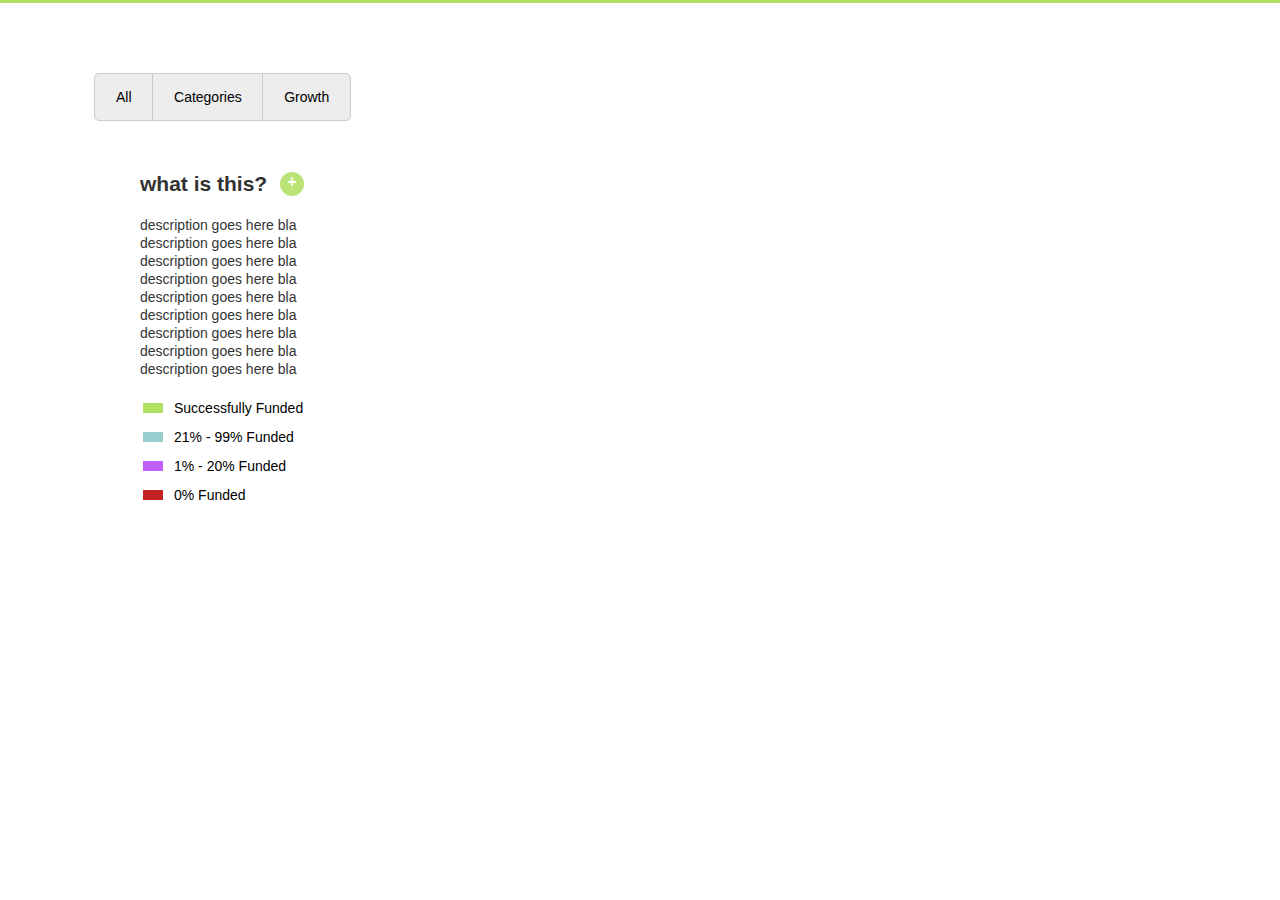
<file: proto/v1/d3/index.html>
<!DOCTYPE html>
<html>
<head>
	<link href='http://fonts.googleapis.com/css?family=Oxygen:400,700' rel='stylesheet' type='text/css'>
	<script src="http://d3js.org/d3.v3.min.js"></script>
	<script src="http://d3js.org/colorbrewer.v1.min.js"></script>
	<script src="http://labratrevenge.com/d3-tip/javascripts/d3.tip.min.js"></script>
	<script src="http://code.jquery.com/jquery-1.10.2.min.js"></script>
	<style>
		body {
			font-family:"Helvetica neue", Helvetica, Arial, sans-serif;
			margin:auto;
		}
		#line {
			height:3px;
			background-color:#afe061;
		}
		.circLegend{
			fill:none;
			stroke-width:2px;
			stroke:#ddd;
			stroke-dasharray:44;
		}
		.legend text{
			font-size:11.5px
		}
		.axis path,
		.axis line{
			shape-rendering:crispEdges;
			fill:none;
			stroke:#000;
		}
		.x.axis path{
			display:none;
		}
		.axis text{
			font-size:11.5px;
		}
		label{
			position:relative;
			bottom:525px;
			left:30px;
		}
		.d3-tip{
			opacity:0.5;
			font:12px sans-serif;
			line-height:1;
			padding:12px;
			border-radius:2px;
			background-color:#fff;
			border-style:solid;
			border-width:1px;
			border-color:#ccc;
		}
		.d3-tip:after{
			box-sizing:border-box;
			display:inline;
			font-size:10px;
			width:100%;
			line-height:1;
			color:rgba(0,0,0,0.8);
			content:"\25BC";
			position:absolute;
			text-align:center;
		}
		.d3-tip.n:after{
			margin:-1px,0,0,0;
			top:100%;
			left:0;
		}
		.d3-tip h4 {
			font: sans-serif;
			border-bottom-style: solid;
			margin: 0 auto;
			border-bottom-width: 1px;
		}
		input {
			border:none;
			border-radius:5px;
			padding:15px;
			padding-left:21px;
			padding-right:21px;
			background-color:#ededed;
			font-family: helvetica;
			font-size:14px;
			margin-left:-6px;
			border:1px solid #ccc;
		}
		input:hover {
			background-color:#ddd;
		}
		input:focus {
			outline:0;
		}
		.button-all {
			border-top-right-radius: 0px;
			border-bottom-right-radius: 0px;
		}
		.button-categories {
			border-radius:0px;
		}
		.button-growth {
			border-top-left-radius: 0px;
			border-bottom-left-radius: 0px;
		}
		#navigation {
			border:0px solid black;
			width:300px;
			position:relative;
			left:100px;
			bottom:30px;
		}
		table {
			font-size:14px;
			position:relative;
			top:10px;
			left:140px;
		}
		td {
			padding-bottom:10px;
		}
		.legend-square {
			height:10px;
			width:20px;
		}
		.legend-text {
			padding-left:8px;
		}
		#legend-square-1 {
			background-color: #afe061;
		}
		#legend-square-2 {
			background-color: #96cdcd;
		}
		#legend-square-3 {
			background-color: #bf5fff;
		}
		#legend-square-4 {
			background-color: #c42222;
		}
		#html-component {
			position:relative;
			top:100px;
		}

		#thingy {
			font-family: 'Oxygen', sans-serif;
			font-weight:700;
			font-size:32px;
			position:relative;
			left:42px;
			color:#444;
		}
		#what-is-this {
			position:relative;
			left:140px;
		}
		#what-is-this p {
			font-size: 21px;
			font-family:helvetica;
			font-weight:bold;
			color:#333;
		}
		.info-button {
			height:18px;
			width:18px;
			background-color:#afe061;
			border-radius:100%;
			border:0px solid #ccc;
			color:#fff;
			font-weight:bold;
			text-align:center;
			padding:1px;
			padding-bottom:5px;
			padding-left:3px;
			padding-right:3px;
			position:relative;
			left:140px;
			bottom:45px;
			opacity: 0.85;
		}
		.info-button:hover {
			opacity:1.0;
			background-color:#a0d33c;
			cursor:pointer;
		}
		#what-is-this-description {
			width:200px;
			position:relative;
			margin-top:-30px;
			font-size:13px;
			font-weight:lighter;
			left:0px;
			top:5px;
			line-height:18px;
		}
	</style>
</head>
<body>
	<div id="line"></div>
	<div id="html-component"> 
		<div id="navigation">
			<input value="All" type="button" class="button-all"/>
			<input value="Categories" type="button" class="button-categories"/>
			<input value="Growth" type="button" class="button-growth"/>
		</div>
		<!-- <p id="thingy">Hi</p> -->
		<div id="what-is-this">
			<p>what is this?</p>
			<div class="info-button">+</div>
			<p style="font-size:14px;font-weight:lighter;"id="what-is-this-description">
				description goes here bla
				description goes here bla
				description goes here bla
				description goes here bla
				description goes here bla
				description goes here bla
				description goes here bla
				description goes here bla
				description goes here bla
			</p>
		</div>
		<table>
			<tr>
				<td><div id="legend-square-1" class="legend-square"></div></td>
				<td class="legend-text">Successfully Funded</td>
			</tr>
			<tr>
				<td><div id="legend-square-2" class="legend-square"></div></td>
				<td class="legend-text">21% - 99% Funded</td>
			</tr>
			<tr>
				<td><div id="legend-square-3" class="legend-square"></div></td>
				<td class="legend-text">1% - 20% Funded</td>
			</tr>
			<tr>
				<td><div id="legend-square-4" class="legend-square"></div></td>
				<td class="legend-text">0% Funded</td>
			</tr>
		</table>
	</div>
<script>

	// JQUERY
	// expose-hide what-is-this description
	$(".info-button").on("click", function() {
		$("#what-is-this").fadeIn(400);
	});


	// json

	var da = {"ta" : [

{"category":"Games","LaunchedProjects":"7561","TotalDollars":"$191.88 M","SuccessfulDollars":"$167.64 M","UnsuccessfulDollars":"$17.21 M","LiveDollars":"$7.03 M","LiveProjects":"428","SuccessRate":"34.98%","Successfully Funded Projects":"2495","Less than $1,000 Raised":"133","$1,000 to $9,999 Raised":"976","$10,000 to $19,999 Raised":"475","$20,000 to $99,999 Raised":"671","$100 K to $999,999 Raised":"213","$1 M Raised":"27","Unsuccessfully Funded Projects":"4638","0%Funded":"319","1% to 20% Funded":"3320","21% to 40% Funded":"559","41% to 60% Funded":"275","61% to 80% Funded":"103","81% to 99% Funded":"62"},
{"category":"Film & Video","LaunchedProjects":"31019","TotalDollars":"$179.34 M","SuccessfulDollars":"$148.36 M","UnsuccessfulDollars":"$27.64 M","LiveDollars":"$3.34 M","LiveProjects":"828","SuccessRate":"39.79%","Successfully Funded Projects":"12013","Less than $1,000 Raised":"1151","$1,000 to $9,999 Raised":"7296","$10,000 to $19,999 Raised":"1884","$20,000 to $99,999 Raised":"1544","$100 K to $999,999 Raised":"135","$1 M Raised":"3","Unsuccessfully Funded Projects":"18178","0%Funded":"3698","1% to 20% Funded":"11629","21% to 40% Funded":"1933","41% to 60% Funded":"631","61% to 80% Funded":"203","81% to 99% Funded":"84"},
{"category":"Design","LaunchedProjects":"5831","TotalDollars":"$121.98 M","SuccessfulDollars":"$104.76 M","UnsuccessfulDollars":"$12.21 M","LiveDollars":"$5.01 M","LiveProjects":"375","SuccessRate":"38.75%","Successfully Funded Projects":"2114","Less than $1,000 Raised":"136","$1,000 to $9,999 Raised":"738","$10,000 to $19,999 Raised":"391","$20,000 to $99,999 Raised":"626","$100 K to $999,999 Raised":"216","$1 M Raised":"7","Unsuccessfully Funded Projects":"3342","0%Funded":"202","1% to 20% Funded":"2219","21% to 40% Funded":"549","41% to 60% Funded":"250","61% to 80% Funded":"75","81% to 99% Funded":"47"},
{"category":"Music","LaunchedProjects":"25850","TotalDollars":"$95.25 M","SuccessfulDollars":"$85.65 M","UnsuccessfulDollars":"$7.90 M","LiveDollars":"$1.70 M","LiveProjects":"711","SuccessRate":"55.13%","Successfully Funded Projects":"13859","Less than $1,000 Raised":"1366","$1,000 to $9,999 Raised":"10293","$10,000 to $19,999 Raised":"1589","$20,000 to $99,999 Raised":"584","$100 K to $999,999 Raised":"26","$1 M Raised":"1","Unsuccessfully Funded Projects":"11280","0%Funded":"2558","1% to 20% Funded":"6460","21% to 40% Funded":"1520","41% to 60% Funded":"535","61% to 80% Funded":"156","81% to 99% Funded":"51"},
{"category":"Technology","LaunchedProjects":"3211","TotalDollars":"$95.49 M","SuccessfulDollars":"$79.07 M","UnsuccessfulDollars":"$10.45 M","LiveDollars":"$5.97 M","LiveProjects":"213","SuccessRate":"34.59%","Successfully Funded Projects":"1037","Less than $1,000 Raised":"46","$1,000 to $9,999 Raised":"347","$10,000 to $19,999 Raised":"147","$20,000 to $99,999 Raised":"299","$100 K to $999,999 Raised":"188","$1 M Raised":"10","Unsuccessfully Funded Projects":"1961","0%Funded":"163","1% to 20% Funded":"1381","21% to 40% Funded":"247","41% to 60% Funded":"102","61% to 80% Funded":"40","81% to 99% Funded":"28"},
{"category":"Publishing","LaunchedProjects":"14704","TotalDollars":"$42.12 M","SuccessfulDollars":"$34.31 M","UnsuccessfulDollars":"$6.04 M","LiveDollars":"$1.77 M","LiveProjects":"602","SuccessRate":"32.51%","Successfully Funded Projects":"4585","Less than $1,000 Raised":"718","$1,000 to $9,999 Raised":"3009","$10,000 to $19,999 Raised":"529","$20,000 to $99,999 Raised":"309","$100 K to $999,999 Raised":"20","$1 M Raised":"0","Unsuccessfully Funded Projects":"9517","0%Funded":"2112","1% to 20% Funded":"5988","21% to 40% Funded":"928","41% to 60% Funded":"355","61% to 80% Funded":"95","81% to 99% Funded":"39"},
{"category":"Art","LaunchedProjects":"10943","TotalDollars":"$31.31 M","SuccessfulDollars":"$26.88 M","UnsuccessfulDollars":"$3.89 M","LiveDollars":"$539.02 K","LiveProjects":"345","SuccessRate":"48.85%","Successfully Funded Projects":"5177","Less than $1,000 Raised":"976","$1,000 to $9,999 Raised":"3591","$10,000 to $19,999 Raised":"418","$20,000 to $99,999 Raised":"182","$100 K to $999,999 Raised":"10","$1 M Raised":"0","Unsuccessfully Funded Projects":"5421","0%Funded":"996","1% to 20% Funded":"3301","21% to 40% Funded":"724","41% to 60% Funded":"276","61% to 80% Funded":"84","81% to 99% Funded":"40"},
{"category":"Food","LaunchedProjects":"4747","TotalDollars":"$32.36 M","SuccessfulDollars":"$26.50 M","UnsuccessfulDollars":"$5.05 M","LiveDollars":"$808.22 K","LiveProjects":"214","SuccessRate":"40.79%","Successfully Funded Projects":"1849","Less than $1,000 Raised":"84","$1,000 to $9,999 Raised":"926","$10,000 to $19,999 Raised":"475","$20,000 to $99,999 Raised":"345","$100 K to $999,999 Raised":"19","$1 M Raised":"0","Unsuccessfully Funded Projects":"2684","0%Funded":"168","1% to 20% Funded":"1943","21% to 40% Funded":"360","41% to 60% Funded":"147","61% to 80% Funded":"51","81% to 99% Funded":"15"},
{"category":"Comics","LaunchedProjects":"3345","TotalDollars":"$23.05 M","SuccessfulDollars":"$20.70 M","UnsuccessfulDollars":"$1.72 M","LiveDollars":"$636.31 K","LiveProjects":"142","SuccessRate":"49.02%","Successfully Funded Projects":"1570","Less than $1,000 Raised":"203","$1,000 to $9,999 Raised":"950","$10,000 to $19,999 Raised":"222","$20,000 to $99,999 Raised":"168","$100 K to $999,999 Raised":"26","$1 M Raised":"1","Unsuccessfully Funded Projects":"1633","0%Funded":"172","1% to 20% Funded":"1054","21% to 40% Funded":"259","41% to 60% Funded":"99","61% to 80% Funded":"36","81% to 99% Funded":"13"},
{"category":"Fashion","LaunchedProjects":"4581","TotalDollars":"$24.10 M","SuccessfulDollars":"$19.68 M","UnsuccessfulDollars":"$3.06 M","LiveDollars":"$1.37 M","LiveProjects":"250","SuccessRate":"29.02%","Successfully Funded Projects":"1257","Less than $1,000 Raised":"131","$1,000 to $9,999 Raised":"716","$10,000 to $19,999 Raised":"197","$20,000 to $99,999 Raised":"184","$100 K to $999,999 Raised":"28","$1 M Raised":"1","Unsuccessfully Funded Projects":"3074","0%Funded":"571","1% to 20% Funded":"1930","21% to 40% Funded":"403","41% to 60% Funded":"93","61% to 80% Funded":"53","81% to 99% Funded":"24"},
{"category":"Theater","LaunchedProjects":"5319","TotalDollars":"$20.60 M","SuccessfulDollars":"$18.07 M","UnsuccessfulDollars":"$2.21 M","LiveDollars":"$323.33 K","LiveProjects":"97","SuccessRate":"64.42%","Successfully Funded Projects":"3364","Less than $1,000 Raised":"453","$1,000 to $9,999 Raised":"2534","$10,000 to $19,999 Raised":"246","$20,000 to $99,999 Raised":"125","$100 K to $999,999 Raised":"6","$1 M Raised":"0","Unsuccessfully Funded Projects":"1858","0%Funded":"340","1% to 20% Funded":"1118","21% to 40% Funded":"257","41% to 60% Funded":"100","61% to 80% Funded":"29","81% to 99% Funded":"14"},
{"category":"Photography","LaunchedProjects":"3776","TotalDollars":"$11.68 M","SuccessfulDollars":"$9.80 M","UnsuccessfulDollars":"$1.64 M","LiveDollars":"$239.48 K","LiveProjects":"108","SuccessRate":"36.61%","Successfully Funded Projects":"1343","Less than $1,000 Raised":"210","$1,000 to $9,999 Raised":"885","$10,000 to $19,999 Raised":"169","$20,000 to $99,999 Raised":"78","$100 K to $999,999 Raised":"0","$1 M Raised":"1","Unsuccessfully Funded Projects":"2325","0%Funded":"464","1% to 20% Funded":"1405","21% to 40% Funded":"308","41% to 60% Funded":"96","61% to 80% Funded":"41","81% to 99% Funded":"11"},
{"category":"Dance","LaunchedProjects":"1606","TotalDollars":"$5.21 M","SuccessfulDollars":"$4.77 M","UnsuccessfulDollars":"$335.80 K","LiveDollars":"$110.18 K","LiveProjects":"47","SuccessRate":"71.20%","Successfully Funded Projects":"1110","Less than $1,000 Raised":"92","$1,000 to $9,999 Raised":"929","$10,000 to $19,999 Raised":"69","$20,000 to $99,999 Raised":"20","$100 K to $999,999 Raised":"0","$1 M Raised":"0","Unsuccessfully Funded Projects":"449","0%Funded":"75","1% to 20% Funded":"262","21% to 40% Funded":"65","41% to 60% Funded":"35","61% to 80% Funded":"9","81% to 99% Funded":"3"},
{"category":"Games","LaunchedProjects":"7561","TotalDollars":"$191.88 M","SuccessfulDollars":"$167.64 M","UnsuccessfulDollars":"$17.21 M","LiveDollars":"$7.03 M","LiveProjects":"428","SuccessRate":"34.98%","Successfully Funded Projects":"2495","Less than $1,000 Raised":"133","$1,000 to $9,999 Raised":"976","$10,000 to $19,999 Raised":"475","$20,000 to $99,999 Raised":"671","$100 K to $999,999 Raised":"213","$1 M Raised":"27","Unsuccessfully Funded Projects":"4638","0%Funded":"319","1% to 20% Funded":"3320","21% to 40% Funded":"559","41% to 60% Funded":"275","61% to 80% Funded":"103","81% to 99% Funded":"62"},
{"category":"Film & Video","LaunchedProjects":"31019","TotalDollars":"$179.34 M","SuccessfulDollars":"$148.36 M","UnsuccessfulDollars":"$27.64 M","LiveDollars":"$3.34 M","LiveProjects":"828","SuccessRate":"39.79%","Successfully Funded Projects":"12013","Less than $1,000 Raised":"1151","$1,000 to $9,999 Raised":"7296","$10,000 to $19,999 Raised":"1884","$20,000 to $99,999 Raised":"1544","$100 K to $999,999 Raised":"135","$1 M Raised":"3","Unsuccessfully Funded Projects":"18178","0%Funded":"3698","1% to 20% Funded":"11629","21% to 40% Funded":"1933","41% to 60% Funded":"631","61% to 80% Funded":"203","81% to 99% Funded":"84"},
{"category":"Design","LaunchedProjects":"5831","TotalDollars":"$121.98 M","SuccessfulDollars":"$104.76 M","UnsuccessfulDollars":"$12.21 M","LiveDollars":"$5.01 M","LiveProjects":"375","SuccessRate":"38.75%","Successfully Funded Projects":"2114","Less than $1,000 Raised":"136","$1,000 to $9,999 Raised":"738","$10,000 to $19,999 Raised":"391","$20,000 to $99,999 Raised":"626","$100 K to $999,999 Raised":"216","$1 M Raised":"7","Unsuccessfully Funded Projects":"3342","0%Funded":"202","1% to 20% Funded":"2219","21% to 40% Funded":"549","41% to 60% Funded":"250","61% to 80% Funded":"75","81% to 99% Funded":"47"},
{"category":"Music","LaunchedProjects":"25850","TotalDollars":"$95.25 M","SuccessfulDollars":"$85.65 M","UnsuccessfulDollars":"$7.90 M","LiveDollars":"$1.70 M","LiveProjects":"711","SuccessRate":"55.13%","Successfully Funded Projects":"13859","Less than $1,000 Raised":"1366","$1,000 to $9,999 Raised":"10293","$10,000 to $19,999 Raised":"1589","$20,000 to $99,999 Raised":"584","$100 K to $999,999 Raised":"26","$1 M Raised":"1","Unsuccessfully Funded Projects":"11280","0%Funded":"2558","1% to 20% Funded":"6460","21% to 40% Funded":"1520","41% to 60% Funded":"535","61% to 80% Funded":"156","81% to 99% Funded":"51"},
{"category":"Technology","LaunchedProjects":"3211","TotalDollars":"$95.49 M","SuccessfulDollars":"$79.07 M","UnsuccessfulDollars":"$10.45 M","LiveDollars":"$5.97 M","LiveProjects":"213","SuccessRate":"34.59%","Successfully Funded Projects":"1037","Less than $1,000 Raised":"46","$1,000 to $9,999 Raised":"347","$10,000 to $19,999 Raised":"147","$20,000 to $99,999 Raised":"299","$100 K to $999,999 Raised":"188","$1 M Raised":"10","Unsuccessfully Funded Projects":"1961","0%Funded":"163","1% to 20% Funded":"1381","21% to 40% Funded":"247","41% to 60% Funded":"102","61% to 80% Funded":"40","81% to 99% Funded":"28"},
{"category":"Publishing","LaunchedProjects":"14704","TotalDollars":"$42.12 M","SuccessfulDollars":"$34.31 M","UnsuccessfulDollars":"$6.04 M","LiveDollars":"$1.77 M","LiveProjects":"602","SuccessRate":"32.51%","Successfully Funded Projects":"4585","Less than $1,000 Raised":"718","$1,000 to $9,999 Raised":"3009","$10,000 to $19,999 Raised":"529","$20,000 to $99,999 Raised":"309","$100 K to $999,999 Raised":"20","$1 M Raised":"0","Unsuccessfully Funded Projects":"9517","0%Funded":"2112","1% to 20% Funded":"5988","21% to 40% Funded":"928","41% to 60% Funded":"355","61% to 80% Funded":"95","81% to 99% Funded":"39"},
{"category":"Art","LaunchedProjects":"10943","TotalDollars":"$31.31 M","SuccessfulDollars":"$26.88 M","UnsuccessfulDollars":"$3.89 M","LiveDollars":"$539.02 K","LiveProjects":"345","SuccessRate":"48.85%","Successfully Funded Projects":"5177","Less than $1,000 Raised":"976","$1,000 to $9,999 Raised":"3591","$10,000 to $19,999 Raised":"418","$20,000 to $99,999 Raised":"182","$100 K to $999,999 Raised":"10","$1 M Raised":"0","Unsuccessfully Funded Projects":"5421","0%Funded":"996","1% to 20% Funded":"3301","21% to 40% Funded":"724","41% to 60% Funded":"276","61% to 80% Funded":"84","81% to 99% Funded":"40"},
{"category":"Food","LaunchedProjects":"4747","TotalDollars":"$32.36 M","SuccessfulDollars":"$26.50 M","UnsuccessfulDollars":"$5.05 M","LiveDollars":"$808.22 K","LiveProjects":"214","SuccessRate":"40.79%","Successfully Funded Projects":"1849","Less than $1,000 Raised":"84","$1,000 to $9,999 Raised":"926","$10,000 to $19,999 Raised":"475","$20,000 to $99,999 Raised":"345","$100 K to $999,999 Raised":"19","$1 M Raised":"0","Unsuccessfully Funded Projects":"2684","0%Funded":"168","1% to 20% Funded":"1943","21% to 40% Funded":"360","41% to 60% Funded":"147","61% to 80% Funded":"51","81% to 99% Funded":"15"},
{"category":"Comics","LaunchedProjects":"3345","TotalDollars":"$23.05 M","SuccessfulDollars":"$20.70 M","UnsuccessfulDollars":"$1.72 M","LiveDollars":"$636.31 K","LiveProjects":"142","SuccessRate":"49.02%","Successfully Funded Projects":"1570","Less than $1,000 Raised":"203","$1,000 to $9,999 Raised":"950","$10,000 to $19,999 Raised":"222","$20,000 to $99,999 Raised":"168","$100 K to $999,999 Raised":"26","$1 M Raised":"1","Unsuccessfully Funded Projects":"1633","0%Funded":"172","1% to 20% Funded":"1054","21% to 40% Funded":"259","41% to 60% Funded":"99","61% to 80% Funded":"36","81% to 99% Funded":"13"},
{"category":"Fashion","LaunchedProjects":"4581","TotalDollars":"$24.10 M","SuccessfulDollars":"$19.68 M","UnsuccessfulDollars":"$3.06 M","LiveDollars":"$1.37 M","LiveProjects":"250","SuccessRate":"29.02%","Successfully Funded Projects":"1257","Less than $1,000 Raised":"131","$1,000 to $9,999 Raised":"716","$10,000 to $19,999 Raised":"197","$20,000 to $99,999 Raised":"184","$100 K to $999,999 Raised":"28","$1 M Raised":"1","Unsuccessfully Funded Projects":"3074","0%Funded":"571","1% to 20% Funded":"1930","21% to 40% Funded":"403","41% to 60% Funded":"93","61% to 80% Funded":"53","81% to 99% Funded":"24"},
{"category":"Theater","LaunchedProjects":"5319","TotalDollars":"$20.60 M","SuccessfulDollars":"$18.07 M","UnsuccessfulDollars":"$2.21 M","LiveDollars":"$323.33 K","LiveProjects":"97","SuccessRate":"64.42%","Successfully Funded Projects":"3364","Less than $1,000 Raised":"453","$1,000 to $9,999 Raised":"2534","$10,000 to $19,999 Raised":"246","$20,000 to $99,999 Raised":"125","$100 K to $999,999 Raised":"6","$1 M Raised":"0","Unsuccessfully Funded Projects":"1858","0%Funded":"340","1% to 20% Funded":"1118","21% to 40% Funded":"257","41% to 60% Funded":"100","61% to 80% Funded":"29","81% to 99% Funded":"14"},
{"category":"Photography","LaunchedProjects":"3776","TotalDollars":"$11.68 M","SuccessfulDollars":"$9.80 M","UnsuccessfulDollars":"$1.64 M","LiveDollars":"$239.48 K","LiveProjects":"108","SuccessRate":"36.61%","Successfully Funded Projects":"1343","Less than $1,000 Raised":"210","$1,000 to $9,999 Raised":"885","$10,000 to $19,999 Raised":"169","$20,000 to $99,999 Raised":"78","$100 K to $999,999 Raised":"0","$1 M Raised":"1","Unsuccessfully Funded Projects":"2325","0%Funded":"464","1% to 20% Funded":"1405","21% to 40% Funded":"308","41% to 60% Funded":"96","61% to 80% Funded":"41","81% to 99% Funded":"11"},
{"category":"Dance","LaunchedProjects":"1606","TotalDollars":"$5.21 M","SuccessfulDollars":"$4.77 M","UnsuccessfulDollars":"$335.80 K","LiveDollars":"$110.18 K","LiveProjects":"47","SuccessRate":"71.20%","Successfully Funded Projects":"1110","Less than $1,000 Raised":"92","$1,000 to $9,999 Raised":"929","$10,000 to $19,999 Raised":"69","$20,000 to $99,999 Raised":"20","$100 K to $999,999 Raised":"0","$1 M Raised":"0","Unsuccessfully Funded Projects":"449","0%Funded":"75","1% to 20% Funded":"262","21% to 40% Funded":"65","41% to 60% Funded":"35","61% to 80% Funded":"9","81% to 99% Funded":"3"},
{"category":"Games","LaunchedProjects":"7561","TotalDollars":"$191.88 M","SuccessfulDollars":"$167.64 M","UnsuccessfulDollars":"$17.21 M","LiveDollars":"$7.03 M","LiveProjects":"428","SuccessRate":"34.98%","Successfully Funded Projects":"2495","Less than $1,000 Raised":"133","$1,000 to $9,999 Raised":"976","$10,000 to $19,999 Raised":"475","$20,000 to $99,999 Raised":"671","$100 K to $999,999 Raised":"213","$1 M Raised":"27","Unsuccessfully Funded Projects":"4638","0%Funded":"319","1% to 20% Funded":"3320","21% to 40% Funded":"559","41% to 60% Funded":"275","61% to 80% Funded":"103","81% to 99% Funded":"62"},
{"category":"Film & Video","LaunchedProjects":"31019","TotalDollars":"$179.34 M","SuccessfulDollars":"$148.36 M","UnsuccessfulDollars":"$27.64 M","LiveDollars":"$3.34 M","LiveProjects":"828","SuccessRate":"39.79%","Successfully Funded Projects":"12013","Less than $1,000 Raised":"1151","$1,000 to $9,999 Raised":"7296","$10,000 to $19,999 Raised":"1884","$20,000 to $99,999 Raised":"1544","$100 K to $999,999 Raised":"135","$1 M Raised":"3","Unsuccessfully Funded Projects":"18178","0%Funded":"3698","1% to 20% Funded":"11629","21% to 40% Funded":"1933","41% to 60% Funded":"631","61% to 80% Funded":"203","81% to 99% Funded":"84"},
{"category":"Design","LaunchedProjects":"5831","TotalDollars":"$121.98 M","SuccessfulDollars":"$104.76 M","UnsuccessfulDollars":"$12.21 M","LiveDollars":"$5.01 M","LiveProjects":"375","SuccessRate":"38.75%","Successfully Funded Projects":"2114","Less than $1,000 Raised":"136","$1,000 to $9,999 Raised":"738","$10,000 to $19,999 Raised":"391","$20,000 to $99,999 Raised":"626","$100 K to $999,999 Raised":"216","$1 M Raised":"7","Unsuccessfully Funded Projects":"3342","0%Funded":"202","1% to 20% Funded":"2219","21% to 40% Funded":"549","41% to 60% Funded":"250","61% to 80% Funded":"75","81% to 99% Funded":"47"},
{"category":"Music","LaunchedProjects":"25850","TotalDollars":"$95.25 M","SuccessfulDollars":"$85.65 M","UnsuccessfulDollars":"$7.90 M","LiveDollars":"$1.70 M","LiveProjects":"711","SuccessRate":"55.13%","Successfully Funded Projects":"13859","Less than $1,000 Raised":"1366","$1,000 to $9,999 Raised":"10293","$10,000 to $19,999 Raised":"1589","$20,000 to $99,999 Raised":"584","$100 K to $999,999 Raised":"26","$1 M Raised":"1","Unsuccessfully Funded Projects":"11280","0%Funded":"2558","1% to 20% Funded":"6460","21% to 40% Funded":"1520","41% to 60% Funded":"535","61% to 80% Funded":"156","81% to 99% Funded":"51"},
{"category":"Technology","LaunchedProjects":"3211","TotalDollars":"$95.49 M","SuccessfulDollars":"$79.07 M","UnsuccessfulDollars":"$10.45 M","LiveDollars":"$5.97 M","LiveProjects":"213","SuccessRate":"34.59%","Successfully Funded Projects":"1037","Less than $1,000 Raised":"46","$1,000 to $9,999 Raised":"347","$10,000 to $19,999 Raised":"147","$20,000 to $99,999 Raised":"299","$100 K to $999,999 Raised":"188","$1 M Raised":"10","Unsuccessfully Funded Projects":"1961","0%Funded":"163","1% to 20% Funded":"1381","21% to 40% Funded":"247","41% to 60% Funded":"102","61% to 80% Funded":"40","81% to 99% Funded":"28"},
{"category":"Publishing","LaunchedProjects":"14704","TotalDollars":"$42.12 M","SuccessfulDollars":"$34.31 M","UnsuccessfulDollars":"$6.04 M","LiveDollars":"$1.77 M","LiveProjects":"602","SuccessRate":"32.51%","Successfully Funded Projects":"4585","Less than $1,000 Raised":"718","$1,000 to $9,999 Raised":"3009","$10,000 to $19,999 Raised":"529","$20,000 to $99,999 Raised":"309","$100 K to $999,999 Raised":"20","$1 M Raised":"0","Unsuccessfully Funded Projects":"9517","0%Funded":"2112","1% to 20% Funded":"5988","21% to 40% Funded":"928","41% to 60% Funded":"355","61% to 80% Funded":"95","81% to 99% Funded":"39"},
{"category":"Art","LaunchedProjects":"10943","TotalDollars":"$31.31 M","SuccessfulDollars":"$26.88 M","UnsuccessfulDollars":"$3.89 M","LiveDollars":"$539.02 K","LiveProjects":"345","SuccessRate":"48.85%","Successfully Funded Projects":"5177","Less than $1,000 Raised":"976","$1,000 to $9,999 Raised":"3591","$10,000 to $19,999 Raised":"418","$20,000 to $99,999 Raised":"182","$100 K to $999,999 Raised":"10","$1 M Raised":"0","Unsuccessfully Funded Projects":"5421","0%Funded":"996","1% to 20% Funded":"3301","21% to 40% Funded":"724","41% to 60% Funded":"276","61% to 80% Funded":"84","81% to 99% Funded":"40"},
{"category":"Food","LaunchedProjects":"4747","TotalDollars":"$32.36 M","SuccessfulDollars":"$26.50 M","UnsuccessfulDollars":"$5.05 M","LiveDollars":"$808.22 K","LiveProjects":"214","SuccessRate":"40.79%","Successfully Funded Projects":"1849","Less than $1,000 Raised":"84","$1,000 to $9,999 Raised":"926","$10,000 to $19,999 Raised":"475","$20,000 to $99,999 Raised":"345","$100 K to $999,999 Raised":"19","$1 M Raised":"0","Unsuccessfully Funded Projects":"2684","0%Funded":"168","1% to 20% Funded":"1943","21% to 40% Funded":"360","41% to 60% Funded":"147","61% to 80% Funded":"51","81% to 99% Funded":"15"},
{"category":"Comics","LaunchedProjects":"3345","TotalDollars":"$23.05 M","SuccessfulDollars":"$20.70 M","UnsuccessfulDollars":"$1.72 M","LiveDollars":"$636.31 K","LiveProjects":"142","SuccessRate":"49.02%","Successfully Funded Projects":"1570","Less than $1,000 Raised":"203","$1,000 to $9,999 Raised":"950","$10,000 to $19,999 Raised":"222","$20,000 to $99,999 Raised":"168","$100 K to $999,999 Raised":"26","$1 M Raised":"1","Unsuccessfully Funded Projects":"1633","0%Funded":"172","1% to 20% Funded":"1054","21% to 40% Funded":"259","41% to 60% Funded":"99","61% to 80% Funded":"36","81% to 99% Funded":"13"},
{"category":"Fashion","LaunchedProjects":"4581","TotalDollars":"$24.10 M","SuccessfulDollars":"$19.68 M","UnsuccessfulDollars":"$3.06 M","LiveDollars":"$1.37 M","LiveProjects":"250","SuccessRate":"29.02%","Successfully Funded Projects":"1257","Less than $1,000 Raised":"131","$1,000 to $9,999 Raised":"716","$10,000 to $19,999 Raised":"197","$20,000 to $99,999 Raised":"184","$100 K to $999,999 Raised":"28","$1 M Raised":"1","Unsuccessfully Funded Projects":"3074","0%Funded":"571","1% to 20% Funded":"1930","21% to 40% Funded":"403","41% to 60% Funded":"93","61% to 80% Funded":"53","81% to 99% Funded":"24"},
{"category":"Theater","LaunchedProjects":"5319","TotalDollars":"$20.60 M","SuccessfulDollars":"$18.07 M","UnsuccessfulDollars":"$2.21 M","LiveDollars":"$323.33 K","LiveProjects":"97","SuccessRate":"64.42%","Successfully Funded Projects":"3364","Less than $1,000 Raised":"453","$1,000 to $9,999 Raised":"2534","$10,000 to $19,999 Raised":"246","$20,000 to $99,999 Raised":"125","$100 K to $999,999 Raised":"6","$1 M Raised":"0","Unsuccessfully Funded Projects":"1858","0%Funded":"340","1% to 20% Funded":"1118","21% to 40% Funded":"257","41% to 60% Funded":"100","61% to 80% Funded":"29","81% to 99% Funded":"14"},
{"category":"Photography","LaunchedProjects":"3776","TotalDollars":"$11.68 M","SuccessfulDollars":"$9.80 M","UnsuccessfulDollars":"$1.64 M","LiveDollars":"$239.48 K","LiveProjects":"108","SuccessRate":"36.61%","Successfully Funded Projects":"1343","Less than $1,000 Raised":"210","$1,000 to $9,999 Raised":"885","$10,000 to $19,999 Raised":"169","$20,000 to $99,999 Raised":"78","$100 K to $999,999 Raised":"0","$1 M Raised":"1","Unsuccessfully Funded Projects":"2325","0%Funded":"464","1% to 20% Funded":"1405","21% to 40% Funded":"308","41% to 60% Funded":"96","61% to 80% Funded":"41","81% to 99% Funded":"11"},
{"category":"Dance","LaunchedProjects":"1606","TotalDollars":"$5.21 M","SuccessfulDollars":"$4.77 M","UnsuccessfulDollars":"$335.80 K","LiveDollars":"$110.18 K","LiveProjects":"47","SuccessRate":"71.20%","Successfully Funded Projects":"1110","Less than $1,000 Raised":"92","$1,000 to $9,999 Raised":"929","$10,000 to $19,999 Raised":"69","$20,000 to $99,999 Raised":"20","$100 K to $999,999 Raised":"0","$1 M Raised":"0","Unsuccessfully Funded Projects":"449","0%Funded":"75","1% to 20% Funded":"262","21% to 40% Funded":"65","41% to 60% Funded":"35","61% to 80% Funded":"9","81% to 99% Funded":"3"},
{"category":"Games","LaunchedProjects":"7561","TotalDollars":"$191.88 M","SuccessfulDollars":"$167.64 M","UnsuccessfulDollars":"$17.21 M","LiveDollars":"$7.03 M","LiveProjects":"428","SuccessRate":"34.98%","Successfully Funded Projects":"2495","Less than $1,000 Raised":"133","$1,000 to $9,999 Raised":"976","$10,000 to $19,999 Raised":"475","$20,000 to $99,999 Raised":"671","$100 K to $999,999 Raised":"213","$1 M Raised":"27","Unsuccessfully Funded Projects":"4638","0%Funded":"319","1% to 20% Funded":"3320","21% to 40% Funded":"559","41% to 60% Funded":"275","61% to 80% Funded":"103","81% to 99% Funded":"62"},
{"category":"Film & Video","LaunchedProjects":"31019","TotalDollars":"$179.34 M","SuccessfulDollars":"$148.36 M","UnsuccessfulDollars":"$27.64 M","LiveDollars":"$3.34 M","LiveProjects":"828","SuccessRate":"39.79%","Successfully Funded Projects":"12013","Less than $1,000 Raised":"1151","$1,000 to $9,999 Raised":"7296","$10,000 to $19,999 Raised":"1884","$20,000 to $99,999 Raised":"1544","$100 K to $999,999 Raised":"135","$1 M Raised":"3","Unsuccessfully Funded Projects":"18178","0%Funded":"3698","1% to 20% Funded":"11629","21% to 40% Funded":"1933","41% to 60% Funded":"631","61% to 80% Funded":"203","81% to 99% Funded":"84"},
{"category":"Design","LaunchedProjects":"5831","TotalDollars":"$121.98 M","SuccessfulDollars":"$104.76 M","UnsuccessfulDollars":"$12.21 M","LiveDollars":"$5.01 M","LiveProjects":"375","SuccessRate":"38.75%","Successfully Funded Projects":"2114","Less than $1,000 Raised":"136","$1,000 to $9,999 Raised":"738","$10,000 to $19,999 Raised":"391","$20,000 to $99,999 Raised":"626","$100 K to $999,999 Raised":"216","$1 M Raised":"7","Unsuccessfully Funded Projects":"3342","0%Funded":"202","1% to 20% Funded":"2219","21% to 40% Funded":"549","41% to 60% Funded":"250","61% to 80% Funded":"75","81% to 99% Funded":"47"},
{"category":"Music","LaunchedProjects":"25850","TotalDollars":"$95.25 M","SuccessfulDollars":"$85.65 M","UnsuccessfulDollars":"$7.90 M","LiveDollars":"$1.70 M","LiveProjects":"711","SuccessRate":"55.13%","Successfully Funded Projects":"13859","Less than $1,000 Raised":"1366","$1,000 to $9,999 Raised":"10293","$10,000 to $19,999 Raised":"1589","$20,000 to $99,999 Raised":"584","$100 K to $999,999 Raised":"26","$1 M Raised":"1","Unsuccessfully Funded Projects":"11280","0%Funded":"2558","1% to 20% Funded":"6460","21% to 40% Funded":"1520","41% to 60% Funded":"535","61% to 80% Funded":"156","81% to 99% Funded":"51"},
{"category":"Technology","LaunchedProjects":"3211","TotalDollars":"$95.49 M","SuccessfulDollars":"$79.07 M","UnsuccessfulDollars":"$10.45 M","LiveDollars":"$5.97 M","LiveProjects":"213","SuccessRate":"34.59%","Successfully Funded Projects":"1037","Less than $1,000 Raised":"46","$1,000 to $9,999 Raised":"347","$10,000 to $19,999 Raised":"147","$20,000 to $99,999 Raised":"299","$100 K to $999,999 Raised":"188","$1 M Raised":"10","Unsuccessfully Funded Projects":"1961","0%Funded":"163","1% to 20% Funded":"1381","21% to 40% Funded":"247","41% to 60% Funded":"102","61% to 80% Funded":"40","81% to 99% Funded":"28"},
{"category":"Publishing","LaunchedProjects":"14704","TotalDollars":"$42.12 M","SuccessfulDollars":"$34.31 M","UnsuccessfulDollars":"$6.04 M","LiveDollars":"$1.77 M","LiveProjects":"602","SuccessRate":"32.51%","Successfully Funded Projects":"4585","Less than $1,000 Raised":"718","$1,000 to $9,999 Raised":"3009","$10,000 to $19,999 Raised":"529","$20,000 to $99,999 Raised":"309","$100 K to $999,999 Raised":"20","$1 M Raised":"0","Unsuccessfully Funded Projects":"9517","0%Funded":"2112","1% to 20% Funded":"5988","21% to 40% Funded":"928","41% to 60% Funded":"355","61% to 80% Funded":"95","81% to 99% Funded":"39"},
{"category":"Art","LaunchedProjects":"10943","TotalDollars":"$31.31 M","SuccessfulDollars":"$26.88 M","UnsuccessfulDollars":"$3.89 M","LiveDollars":"$539.02 K","LiveProjects":"345","SuccessRate":"48.85%","Successfully Funded Projects":"5177","Less than $1,000 Raised":"976","$1,000 to $9,999 Raised":"3591","$10,000 to $19,999 Raised":"418","$20,000 to $99,999 Raised":"182","$100 K to $999,999 Raised":"10","$1 M Raised":"0","Unsuccessfully Funded Projects":"5421","0%Funded":"996","1% to 20% Funded":"3301","21% to 40% Funded":"724","41% to 60% Funded":"276","61% to 80% Funded":"84","81% to 99% Funded":"40"},
{"category":"Food","LaunchedProjects":"4747","TotalDollars":"$32.36 M","SuccessfulDollars":"$26.50 M","UnsuccessfulDollars":"$5.05 M","LiveDollars":"$808.22 K","LiveProjects":"214","SuccessRate":"40.79%","Successfully Funded Projects":"1849","Less than $1,000 Raised":"84","$1,000 to $9,999 Raised":"926","$10,000 to $19,999 Raised":"475","$20,000 to $99,999 Raised":"345","$100 K to $999,999 Raised":"19","$1 M Raised":"0","Unsuccessfully Funded Projects":"2684","0%Funded":"168","1% to 20% Funded":"1943","21% to 40% Funded":"360","41% to 60% Funded":"147","61% to 80% Funded":"51","81% to 99% Funded":"15"},
{"category":"Comics","LaunchedProjects":"3345","TotalDollars":"$23.05 M","SuccessfulDollars":"$20.70 M","UnsuccessfulDollars":"$1.72 M","LiveDollars":"$636.31 K","LiveProjects":"142","SuccessRate":"49.02%","Successfully Funded Projects":"1570","Less than $1,000 Raised":"203","$1,000 to $9,999 Raised":"950","$10,000 to $19,999 Raised":"222","$20,000 to $99,999 Raised":"168","$100 K to $999,999 Raised":"26","$1 M Raised":"1","Unsuccessfully Funded Projects":"1633","0%Funded":"172","1% to 20% Funded":"1054","21% to 40% Funded":"259","41% to 60% Funded":"99","61% to 80% Funded":"36","81% to 99% Funded":"13"},
{"category":"Fashion","LaunchedProjects":"4581","TotalDollars":"$24.10 M","SuccessfulDollars":"$19.68 M","UnsuccessfulDollars":"$3.06 M","LiveDollars":"$1.37 M","LiveProjects":"250","SuccessRate":"29.02%","Successfully Funded Projects":"1257","Less than $1,000 Raised":"131","$1,000 to $9,999 Raised":"716","$10,000 to $19,999 Raised":"197","$20,000 to $99,999 Raised":"184","$100 K to $999,999 Raised":"28","$1 M Raised":"1","Unsuccessfully Funded Projects":"3074","0%Funded":"571","1% to 20% Funded":"1930","21% to 40% Funded":"403","41% to 60% Funded":"93","61% to 80% Funded":"53","81% to 99% Funded":"24"},
{"category":"Theater","LaunchedProjects":"5319","TotalDollars":"$20.60 M","SuccessfulDollars":"$18.07 M","UnsuccessfulDollars":"$2.21 M","LiveDollars":"$323.33 K","LiveProjects":"97","SuccessRate":"64.42%","Successfully Funded Projects":"3364","Less than $1,000 Raised":"453","$1,000 to $9,999 Raised":"2534","$10,000 to $19,999 Raised":"246","$20,000 to $99,999 Raised":"125","$100 K to $999,999 Raised":"6","$1 M Raised":"0","Unsuccessfully Funded Projects":"1858","0%Funded":"340","1% to 20% Funded":"1118","21% to 40% Funded":"257","41% to 60% Funded":"100","61% to 80% Funded":"29","81% to 99% Funded":"14"},
{"category":"Photography","LaunchedProjects":"3776","TotalDollars":"$11.68 M","SuccessfulDollars":"$9.80 M","UnsuccessfulDollars":"$1.64 M","LiveDollars":"$239.48 K","LiveProjects":"108","SuccessRate":"36.61%","Successfully Funded Projects":"1343","Less than $1,000 Raised":"210","$1,000 to $9,999 Raised":"885","$10,000 to $19,999 Raised":"169","$20,000 to $99,999 Raised":"78","$100 K to $999,999 Raised":"0","$1 M Raised":"1","Unsuccessfully Funded Projects":"2325","0%Funded":"464","1% to 20% Funded":"1405","21% to 40% Funded":"308","41% to 60% Funded":"96","61% to 80% Funded":"41","81% to 99% Funded":"11"},
{"category":"Dance","LaunchedProjects":"1606","TotalDollars":"$5.21 M","SuccessfulDollars":"$4.77 M","UnsuccessfulDollars":"$335.80 K","LiveDollars":"$110.18 K","LiveProjects":"47","SuccessRate":"71.20%","Successfully Funded Projects":"1110","Less than $1,000 Raised":"92","$1,000 to $9,999 Raised":"929","$10,000 to $19,999 Raised":"69","$20,000 to $99,999 Raised":"20","$100 K to $999,999 Raised":"0","$1 M Raised":"0","Unsuccessfully Funded Projects":"449","0%Funded":"75","1% to 20% Funded":"262","21% to 40% Funded":"65","41% to 60% Funded":"35","61% to 80% Funded":"9","81% to 99% Funded":"3"}

	]};

	var data = da.ta;
	var circScale = ["12000","1000","1000"];

	var margin = {top:0,right:0,bot:0,left:50},
		width = 1200, // 960
		height = 650;		 // 500, -margin.top-margin.bot

	var x = d3.scale.ordinal().rangeRoundBands([0,width-55],.1); // - 70 originally, changes the x axis label positions
	var y = d3.scale.ordinal().rangeRoundBands([height,0],.1);

	var xAxis = d3.svg.axis().scale(x).orient("bottom");

	var totalProjects = 0;

	data.forEach(function(d){
		d.LaunchedProjects = +d.LaunchedProjects;
		totalProjects += d.LaunchedProjects;
	});

	var nodes = data;

	var force = d3.layout.force()
		.nodes(nodes)
		.size([width,height])
		.charge(0)	 // 0 originally
		.gravity(.24) // .3 originally
		.on("tick",tick)
		.start();

	var tip = d3.tip().attr("class","d3-tip").offset([-10,0]).html(function(d,i){
		var result =  "<center><h4>"+d.category+"</h4><br><strong>Total Projects: </strong>"+d.LaunchedProjects+"<br>";
		if(i>38)
			result += "<strong>Successfull: </strong>"+d['Successfully Funded Projects'];
		else if(i>25){
			var num = +d['41% to 60% Funded'];
			num += +d['21% to 40% Funded'];
			num+= +d['81% to 99% Funded'];
			num+= +d['61% to 80% Funded'];
			num += +d['81% to 99% Funded'];
			result += "<strong>21%-99%: </strong>"+num;
		}
		else if(i>12)
			result += "<strong>1%-20%: </strong>"+d['1% to 20% Funded'];
		else
			result += "<strong>0%: </strong>"+d['0%Funded'];

		return result;			
	});

	var categories = [];
	data.forEach(function(d,i) {
		if(i<13)
			categories.push(d.category);
	});

	x.domain(categories);
	y.domain(["0%","1%-20%", "21%-99%", "Successfull"]);

	var radiusMod = 5*(height)/(totalProjects);

	// this is where shit moves
	var svg = d3.select("body").append("svg")
		.attr("width",width+margin.right+margin.left)
		.attr("height",height+margin.top+margin.bot)
		.append("g")
		.attr("transform","translate("+margin.left+","+margin.top+")")
		.attr("width",width).attr("height",height);

	svg.call(tip);

	var node = svg.selectAll(".node").data(nodes).enter().append("circle").attr("class","node")
		.attr("r",function(d,i){
			var choice = 0;
			if(i > 12) {
				choice = 1;

				if(i > 25)
					choice = 2;
				if(i > 38)
					choice = 3;
			}	
		
			switch(choice) {

				// legend, color scheme implementation
				case 0: 
					d.r = +d['0%Funded'] * radiusMod;	
					d.color =  "#c42222"; // #b71515
					break;
				case 1: 
					d.r = +d['1% to 20% Funded'] * radiusMod;
					d.color = "#bf5fff";
					break;
				case 2: 
					d.r = +d['41% to 60% Funded'] * radiusMod;
					d.r += +d['21% to 40% Funded'] * radiusMod;
					d.r += +d['81% to 99% Funded'] * radiusMod;
					d.r += +d['61% to 80% Funded'] * radiusMod;
					d.r += +d['81% to 99% Funded'] * radiusMod;
					d.color = "#96cdcd";
					break;
				case 3:
					d.r = +d['Successfully Funded Projects'] * radiusMod;
					d.color = "#afe061";
					break;
			}

			return d.r;
		}).attr("cx",function(d){return d.x;}).attr("cy",function(d){return d.y;})
		.style("fill",function(d,i){return d.color;}).style("opacity",.95)
		.style("stroke","#bebebe").style("stroke-width","1px") // stroke original: 1.5
		.on('mouseover',tip.show).on('mouseout',tip.hide);
	/*
	// REPLACED WITH HTML/CSS
	// where he creates the legend's squares
	var circLegend = svg.selectAll(".circLegend").data(circScale).enter().append("g");
	
	var legend = svg.selectAll(legend).data([nodes[0],nodes[13],nodes[26],nodes[39]].reverse()).enter().append("g")
		.attr("transform",function(d,i){return "translate(0,"+i*28+")";}).attr("class","legend"); // translate.. 18 orig
	
	legend.append("rect").attr("x",width-994).attr("y",40).attr("width",18).attr("height",18)// height, width = 18 orig
		.style("fill",function(d){return d.color;});

	legend.append("text").attr("x",width-965).attr("y",54).style("text-anchor","start") // y = 12 orig, text-anchor "end"
		.text(function(d,i){
			if(i==3)
				return "0% Funded";
			else if(i==2)
				return "1%-20% Funded";
			else if(i==1)
				return "21%-99% Funded";
			else 
				return "Successfully Funded";
		});
	*/
	var check = false;
	d3.select(".button-categories").on("click",change); // 1st param -> change
	//d3.select(".button-all").on("click", change); // the transform back to initial state needs to be implemented
	$(".button-all").on('click', function() {
		//$("table").fadeOut(800);
		setTimeout(change, 800);
	});
	var botAxis = svg.append("g").call(xAxis).attr("class","x axis").attr("transform","translate("+width*2+","+height+")");

	function change() {
		check = !check;

		if(!check){
			force.resume();
			svg.selectAll(".x.axis").transition().duration(2000).attr("transform","translate("+width*2+","+(height)+")");
		}
		else {
			force.stop();
			var transition = svg.transition().duration(2200),
			//	delay = function(d,i){return i*20;};
				delay = 0;

			transition.selectAll(".node").delay(delay).attr("cx",function(d,i) {	
				return d.x = (x.rangeBand() + 6)*(i%13) + 45;
			}).attr("cy",function(d,i) {				
				if(i>38)
					return d.y = y.rangeBand()*1 ;
				else if(i>25)
					return d.y = y.rangeBand()*2;
				else if(i>12)
					return d.y = y.rangeBand()*3;
				else
					return d.y = y.rangeBand()*4;
			});
			svg.selectAll(".x.axis").transition().duration(2000).attr("transform","translate(0,"+height+")");
		}
	}

	function tick(e) {
		if(!check) {
			var k = 12 * e.alpha;
			nodes.forEach(function(o,i) {
				if(i > 38){
					//o.y -= 1.8*k;
					if(o.r<15) {
						o.y -= 3*k;
						if(i%2==0) o.x += 0.05 * (i-38)*k;
						else o.x -= 0.05 * (i-38)*k;
					}
					else if (o.r<40){
						o.y -= 0.6*k;
						if(i%2 == 0) o.x += 1.8*k;
						else o.x -= 2.1*k;
					}
					else o.y -= 1.5*k;
				}
				else if(i>25){
					o.y -= k*0.5;
					if(o.r > 10) o.y -= k*0.2;
					if(i%2 == 0) o.x += 0.1 * (i-25)*k;
					else o.x -= 0.1 * (i-25)*k;
				}
				else if(i>12){
					//o.y+=k*1.0;
					if(o.r > 50){
						o.y += 0.6*k;
						o.x -= 0.45*k;
					}
					else if (o.r > 13){
						o.y += 0.6*k;
						o.x += 0.55*k;
					}
					else{
						o.y += 0.0*k;
						if(i%2 == 0 ) o.x += 0.1*(i-12)*k;
						else o.x -= 0.1*(i-12)*k;
					}
				}
				else{
					o.y+=1.6*k;
					o.x += 0.09*k;
					if(i%2 == 0) o.x += 0.05*i*k;
					else o.x -= 0.05*i*k;
				}
			});
		}

		node.each(collide(.01)) // originally 
			.attr("cx",function(d){return d.x;})
			.attr("cy",function(d){return d.y;});	

	}

	function collide(alpha) {
		var quadtree = d3.geom.quadtree(nodes);

		return function(d) {
			var r = d.r + 7,
				nx1 = d.x -r,
				nx2 = d.x +r,
				ny1 = d.y -r,
				ny2 = d.y +r;

			quadtree.visit(function(quad,x1,y1,x2,y2) {
				if(quad.point && (quad.point != d)) {
					var x = d.x - quad.point.x,
						y = d.y - quad.point.y,
						l = Math.sqrt(x*x + y*y),
						r = d.r + quad.point.r;

					if(l < r) {
						l = (l-r)/l * alpha;
						d.x -= x *= l;
						d.y -= y *= l;
						quad.point.x += x;
						quad.point.y += y;
					}
				}

				return x1 > nx2 || x2 < nx1 || y1 > ny2 || y2 < ny1;
			});
		};
	}

</script>

</body>
</html>
</file>
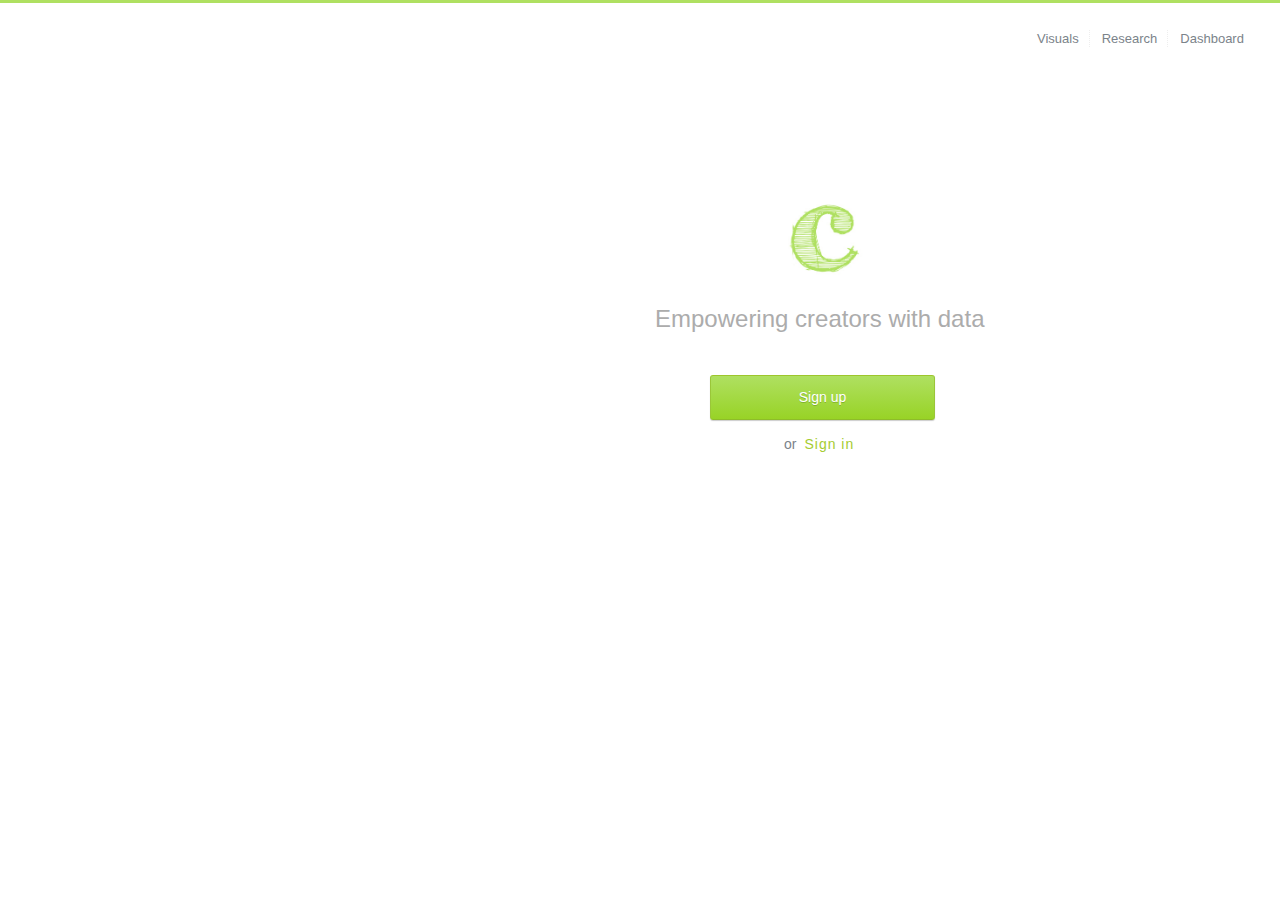
<file: proto/v1/landing/index.html>
<!doctype html>
<html>
	<head>
		<title>Crowdquery</title>
		<link rel='stylesheet' href='style.css'/>
	</head>
	<body>
		<div id='line'></div>
		<div id='header'>
			<table>
				<tr>
					<td><a class='landing-navigation'>Visuals</a></td>
					<td><a class='landing-navigation'>Research</a></td>
					<td style='border:0px'><a class='landing-navigation'>Dashboard</a></td>
				</tr>
			</table>
		</div>
		<div id='right-middle-container'>
			<a href='#' title='The Story'><img src='c-green.jpg'/></a>
			<p id='crowdquery-tagline'>Empowering creators with data</p>
			<div id='sign-in-container'> 
				<input type='button' value='Sign up'>
				<div id='sign-in'>
					<p>or</p> 
					<p><a href='#'>Sign in</a></p>
				</div>
			</div>
		</div>
	</body>
</html>
</file>
<file: proto/v1/landing/style.css>
body {
	font-family:helvetica;
	font-size:13px;
	margin:auto;
	color:#7B838A;
}

#line {
	height:3px;
	background-color:#afe061;
}

.landing-navigation {
	cursor:pointer;
	
}

.landing-navigation:hover {
	text-decoration:underline;
}

td {
	border-right:1px dotted #eee;
	padding-right:10px;
	padding-left:10px;
}

#header {
	border:0px solid black;
	margin-top:25px;
	width:220px;
	position:relative;
	float:right;
	margin-right:35px;
}


/* RIGHT MIDDLE CONTAINER */

#right-middle-container {
	border:0px solid blue;
	width:525px;
	height:300px;
	position:relative;
	left:570px;
	top:160px;
}

img {
	border:0px solid brown;
	height:75px; /* 60 */
	width:75px; /* 260 */
	position:relative;
	left:218px;
	top:38px; /* 45 */
}

/* empowering creators with data */
#crowdquery-tagline {
	border:0px solid red;
	font-size:24px;
	font-weight:lighter;
	color:#acacac; /* 6B7175 */
	width:335px;
	position:relative;
	left:85px;
	top:40px;
}

/* consists of sign-up button, and sign-in link */
#sign-in-container {
	position:relative;
	top:17.5px;
	left:120px;
	width:267.5px;
	border:0px solid green;
}


input {
	font-size:14px;
	color:white;
	
	margin-top:40px;
	margin-left:20px;
	padding:5px 16px;
	width:225px;
	height:45px;
	
	background-color:#afe061;
	border-radius:3px;
	border:1px solid #9ac639;
	border-top:1px solid #9dc62c;	/* lighter than button color : c2ed70*/
	border-bottom:1px solid #8ebc2a; /* darker than button color */
	
	background:-webkit-gradient(linear, left top, left bottom, from(#afe061), to(#98d326)); /* #98ea39 -> #82cc21 */
	text-shadow:rgba(0,0,0,0.2) 0 1px 0;
	text-shadow: rgba(0,0,0,0.2) 0 1px 0;
	box-shadow: 0px 1px 1px #ccc;

	/*-webkit-box-shadow:0 1px 0 #ddd, inset 0 1px 0;
	box-shadow:0 1px 0 #ddd, inset 0 1px 0;*/
}

/* 
 make subtle change in background contrast 
 increase border darkness 
 */
input:hover {
	cursor:pointer;
	background:-webkit-gradient(linear, left top, left bottom, from(#abe545), to(#a8d830)); /* #98ea39 -> #82cc21 */
	border-bottom:1px solid #8cb224;
	border-right:1px solid #8cb224;
}

/* remove blue outline thingy */
input:focus {
	outline:0;
}

/* sign in stuff */

#sign-in {
	border:0px solid blue;
	height:40px;
	width:83px;
	position:relative;
	left:90px;
}

#sign-in p {
	float:left;
	margin: 16px 4px;
	color:#7B838A;
	font-size:14px;
}

#sign-in a {
	text-decoration:none;
	letter-spacing:1px;
	color:#a6cc32;
	font-weight:lighter;
}

#sign-in a:hover {
	text-decoration:underline;
}
</file>
